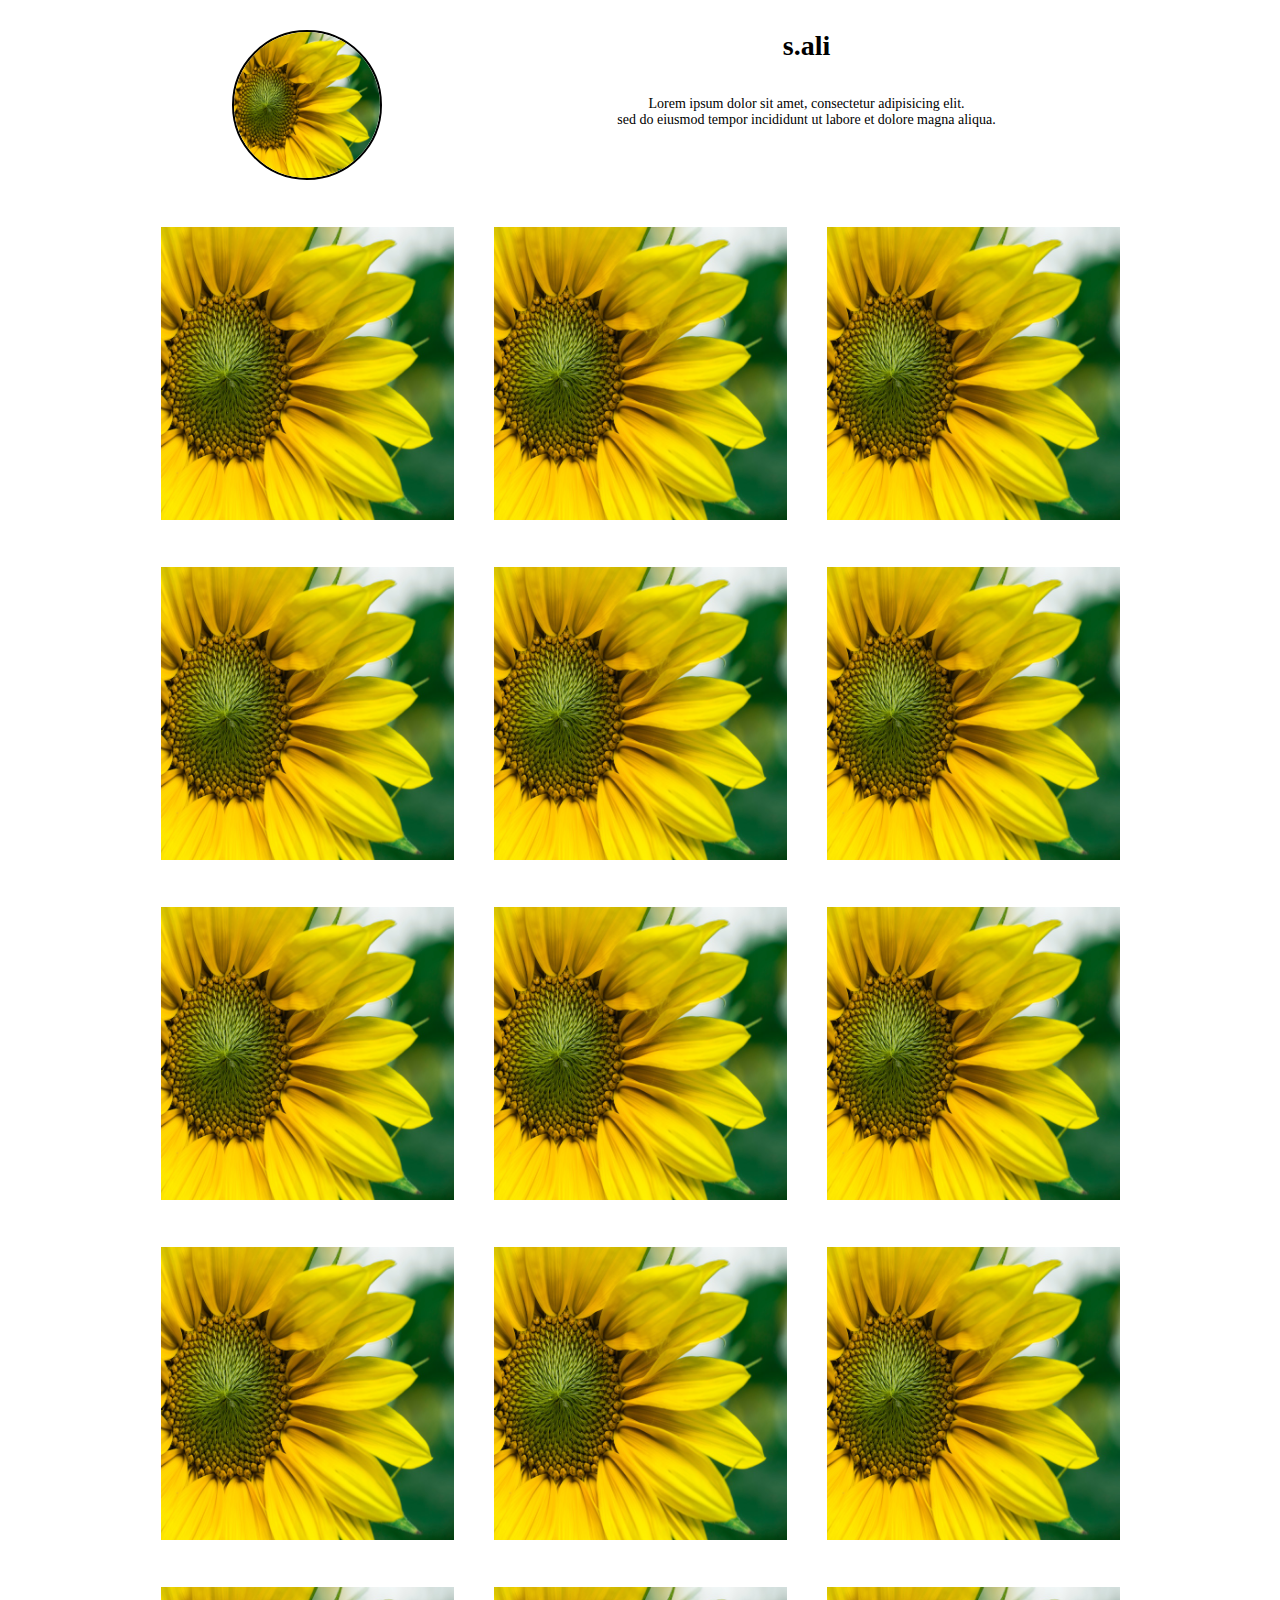
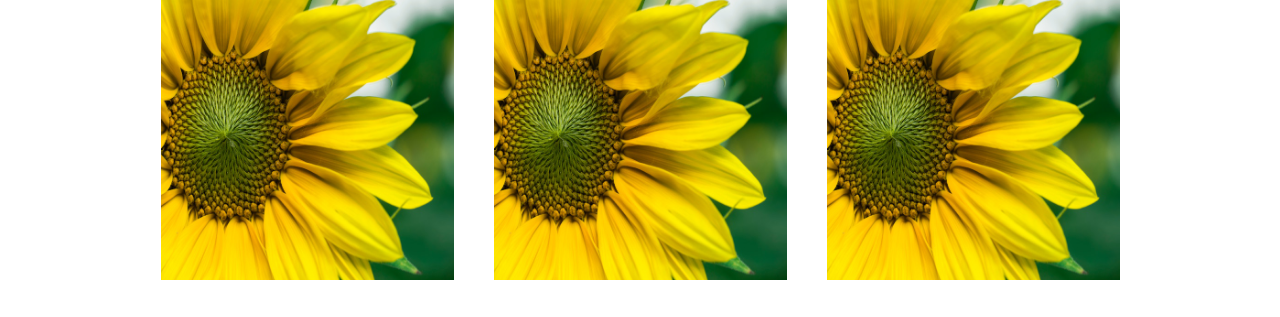
<file: q4/index.html>
<!DOCTYPE html>
<html lang="en" dir="ltr">

<head>
  <meta charset="utf-8">
  <!--
  /*
  * This is the key to an adaptive website.
  *
  * <meta name='viewport' content='width=device-width, initial-scale=1.0, maximum-scale=1.0' />
  *
  * Without this meta tag, the page doesn't scale properly and it uses the default desktop ratio.
  *
  */
-->
<meta name='viewport' content='width=device-width, initial-scale=1.0, maximum-scale=1.0' />

<title>FakeStagram</title>
<link rel='stylesheet' href='css/style.css' />
</head>

<body>
  <div class='page'>
    <div class='section content'>
      <div class="grid-container">
        <!--Logo-->
        <div class="grid-item"><img class="logo" src='img/aaron_burden.jpg' /></div> <!--change avatar to profile picture, change the image names
        <!--Title and Desc-->
        <div class="grid-item fakestagram-title align-left">
          <h1>s.ali</h1><br>
          <p>Lorem ipsum dolor sit amet, consectetur adipisicing elit.<br>
            sed do eiusmod tempor incididunt ut labore et dolore magna aliqua.</p>
        </div>
        <!--15 Images-->
        <div class="grid-item"><img class="picture" src='img/aaron_burden.jpg' /></div>
        <div class="grid-item"><img class="picture" src='img/aaron_burden.jpg' /></div>
        <div class="grid-item"><img class="picture" src='img/aaron_burden.jpg' /></div>
        <div class="grid-item"><img class="picture" src='img/aaron_burden.jpg' /></div>
        <div class="grid-item"><img class="picture" src='img/aaron_burden.jpg' /></div>
        <div class="grid-item"><img class="picture" src='img/aaron_burden.jpg' /></div>
        <div class="grid-item"><img class="picture" src='img/aaron_burden.jpg' /></div>
        <div class="grid-item"><img class="picture" src='img/aaron_burden.jpg' /></div>
        <div class="grid-item"><img class="picture" src='img/aaron_burden.jpg' /></div>
        <div class="grid-item"><img class="picture" src='img/aaron_burden.jpg' /></div>
        <div class="grid-item"><img class="picture" src='img/aaron_burden.jpg' /></div>
        <div class="grid-item"><img class="picture" src='img/aaron_burden.jpg' /></div>
        <div class="grid-item"><img class="picture" src='img/aaron_burden.jpg' /></div>
        <div class="grid-item"><img class="picture" src='img/aaron_burden.jpg' /></div>
        <div class="grid-item"><img class="picture" src='img/aaron_burden.jpg' /></div>
      </div>
    </div>
  </div>
</body>
</html>
</file>
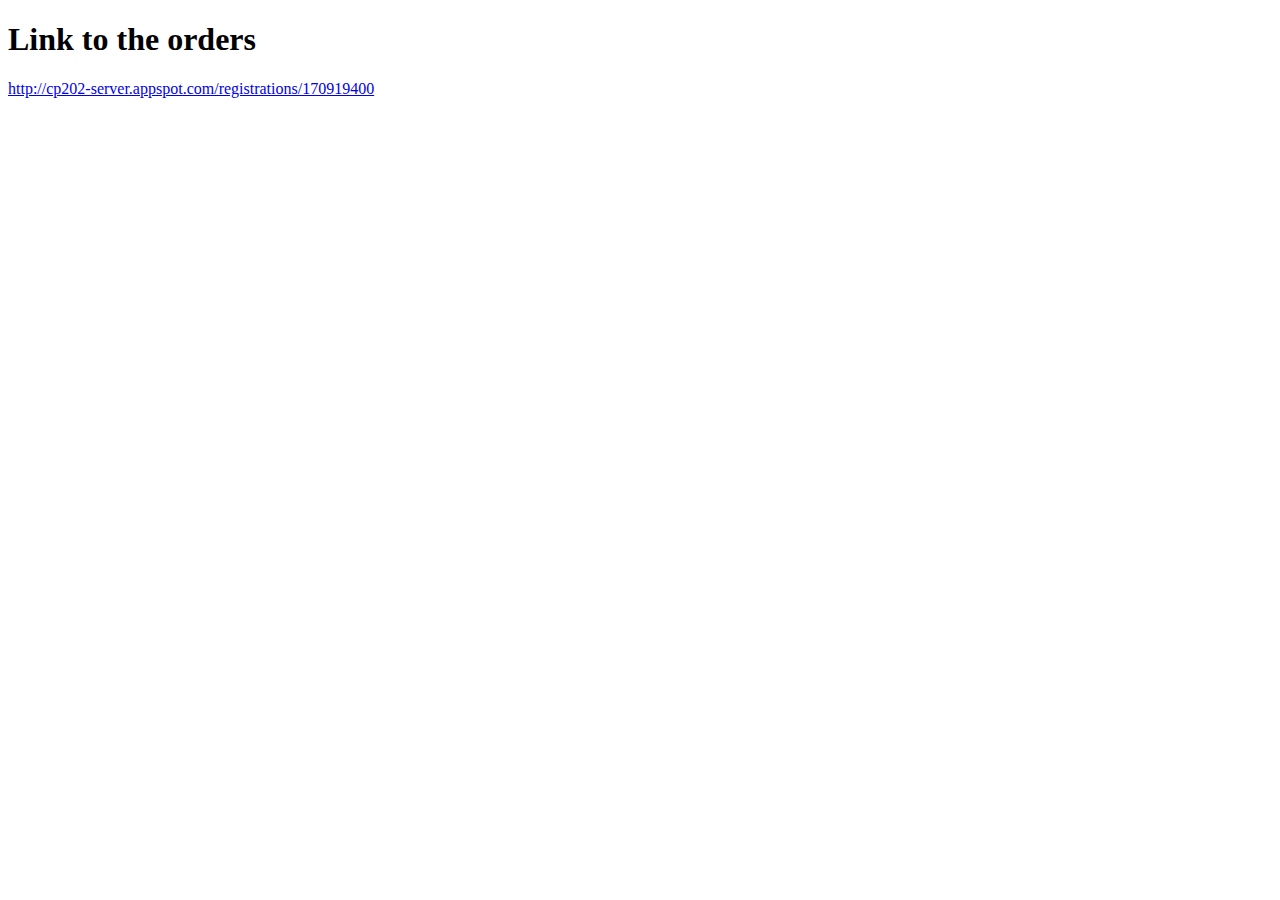
<file: q2/registrations/index.html>
<!DOCTYPE html>
<html lang="en" dir="ltr">
  <head>
    <meta charset="utf-8">
    <title>FakeChimp Orders</title>
  </head>
  <body>
    <h1>Link to the orders</h1>
    <p><a href="http://cp202-server.appspot.com/registrations/170919400" class="">http://cp202-server.appspot.com/registrations/170919400</a></p>
  </body>
</html>
</file>
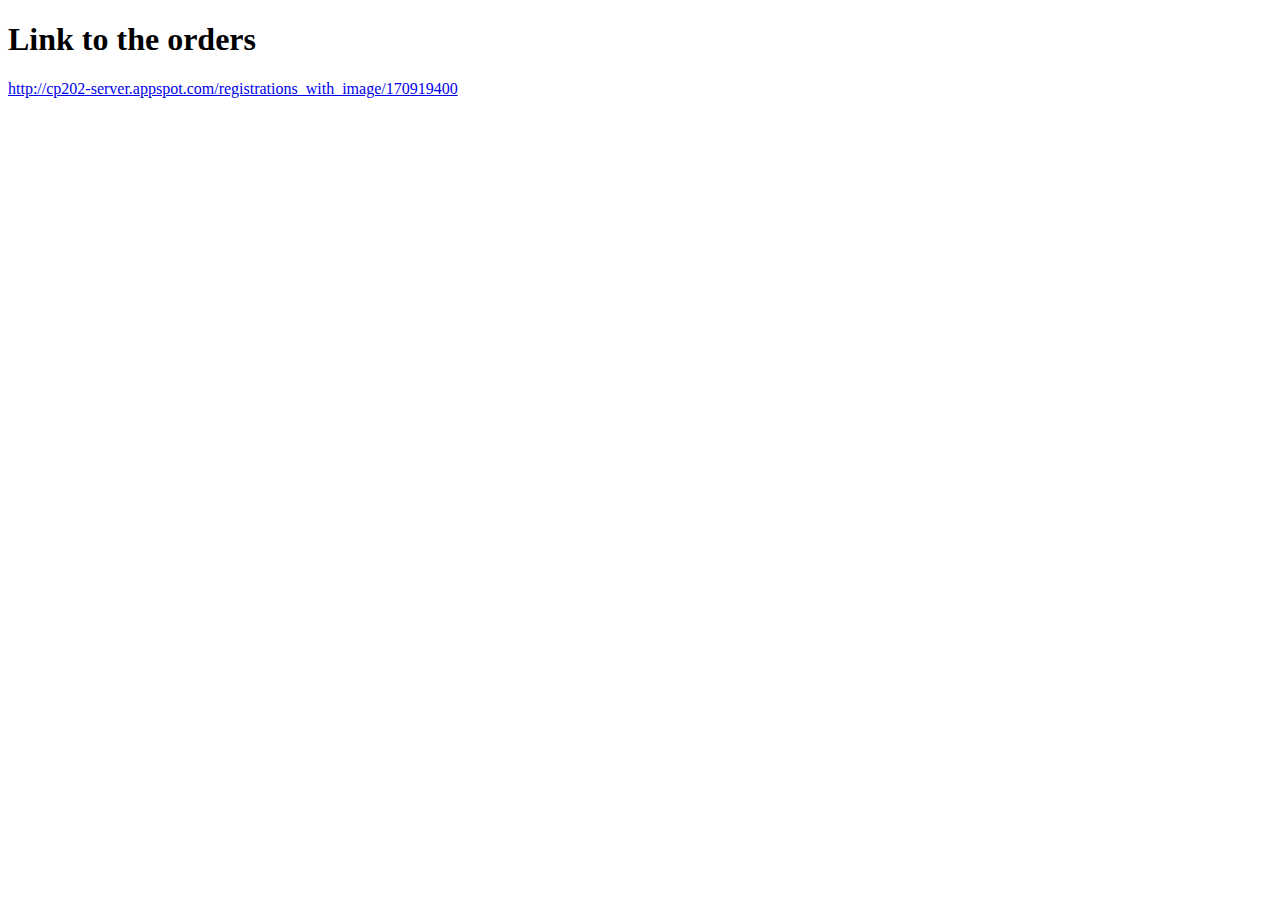
<file: q3/registrations/index.html>
<!DOCTYPE html>
<html lang="en" dir="ltr">
  <head>
    <meta charset="utf-8">
    <title>FakeChimp Orders</title>
  </head>
  <body>
    <h1>Link to the orders</h1>
    <p><a href="http://cp202-server.appspot.com/registrations_with_image/170919400" class="">http://cp202-server.appspot.com/registrations_with_image/170919400</a></p>
  </body>
</html>
</file>
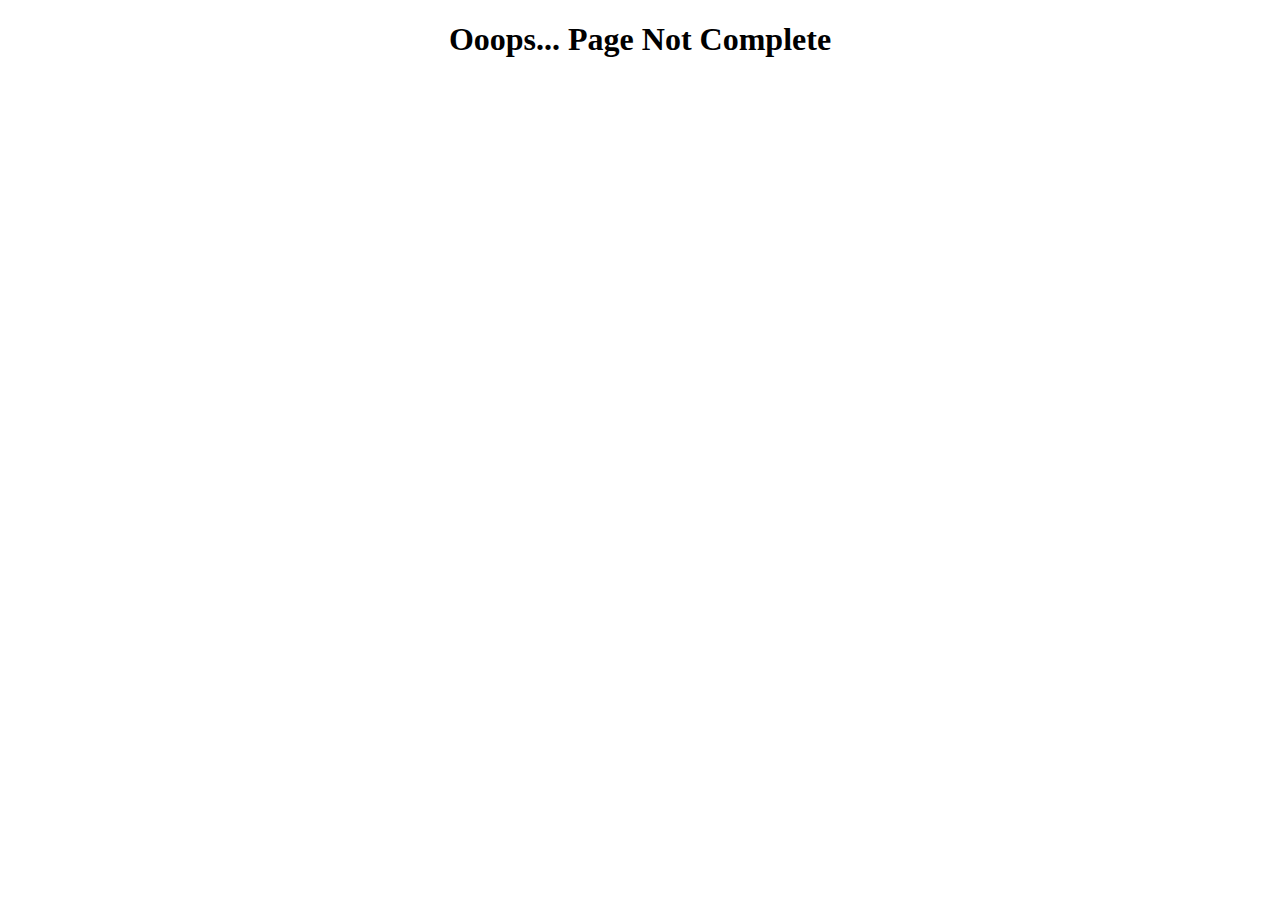
<file: q1/www/error/maintainance.html>
<!DOCTYPE html>
<html lang="en" dir="ltr">
  <head>
    <meta name="viewport" content="width=device-width, initial-scale=1.0">
    <meta charset="utf-8">
    <title>Web Page Under Development</title>
  </head>
  <body>
    <h1 style = "text-align:center">Ooops... Page Not Complete</h1>
  </body>
</html>
</file>
<file: q4/css/style.css>
@import url(https://fonts.googleapis.com/css?family=Quicksand:400,700,400italic,700italic);
@import url(https://fonts.googleapis.com/css?family=Open+Sans:400italic,700italic,400,700);
@import url(https://fonts.googleapis.com/css?family=Ubuntu:300,700,300italic,700italic);

* {
    margin: 0;
    padding: 0;
    box-sizing: border-box;
}
.logo {
  width: 150px;
  height: 150px;
  border-radius: 50%;
  border: 2px solid;
}
.picture {
  width: 293px;
  height: 293px;
}
.grid-container {
  display: grid;
  grid-template-columns: auto auto auto;
  padding: 10px;
}
.grid-item {
  padding: 20px;
  font-size: 30px;
  text-align: center;
}
.page {
    display: flex;
    flex-wrap: wrap;
}

.section {
    width: 100%;
    display: flex;
    justify-content: center;
    align-items: center;
}



.fakestagram-title {
  grid-column: 2 / 4;
}

h1 {
  font-size: 28px;
  font-family: Verdana;
}
p {
  font-size: 14px;
}
/* Mobile */
@media only screen and (max-width: 400px) {
    .fakestagram-title {
      grid-column: 1;
    }
    .grid-container {
      grid-template-columns: auto;
    }
    .align-left {
      text-align: center;
    }
    p {
      display: none;
    }
    .grid-item {
      padding: 10px;
    }
}

/* Tablet */
@media only screen and (min-width: 401px) and (max-width: 960px) {
    .fakestagram-title {
      grid-column: 2;
    }
    .grid-container {
      grid-template-columns: auto auto;
    }
}

/* Desktop */
@media only screen and (min-width: 961px) {
    .page {
        width: 960px;
        margin: 0 auto;
    }
    .content {
        order: 2;
    }
}
</file>
